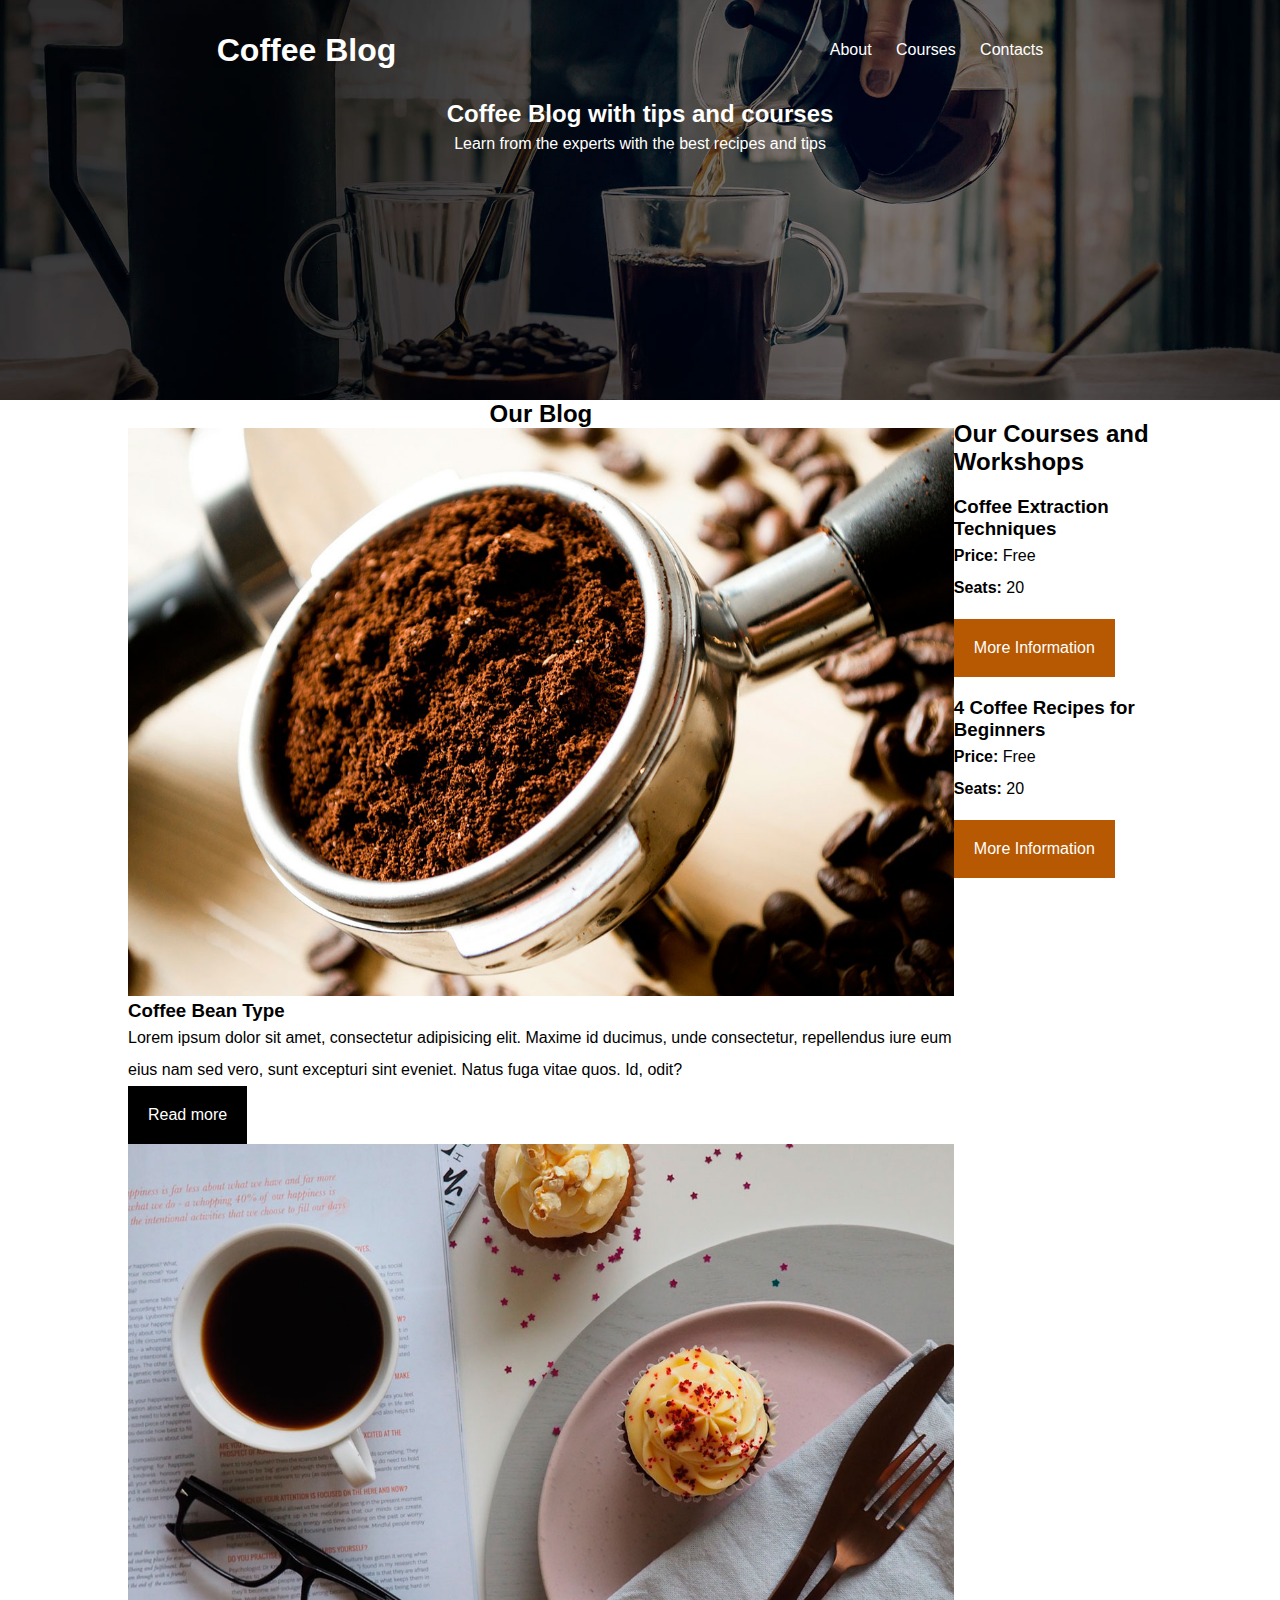
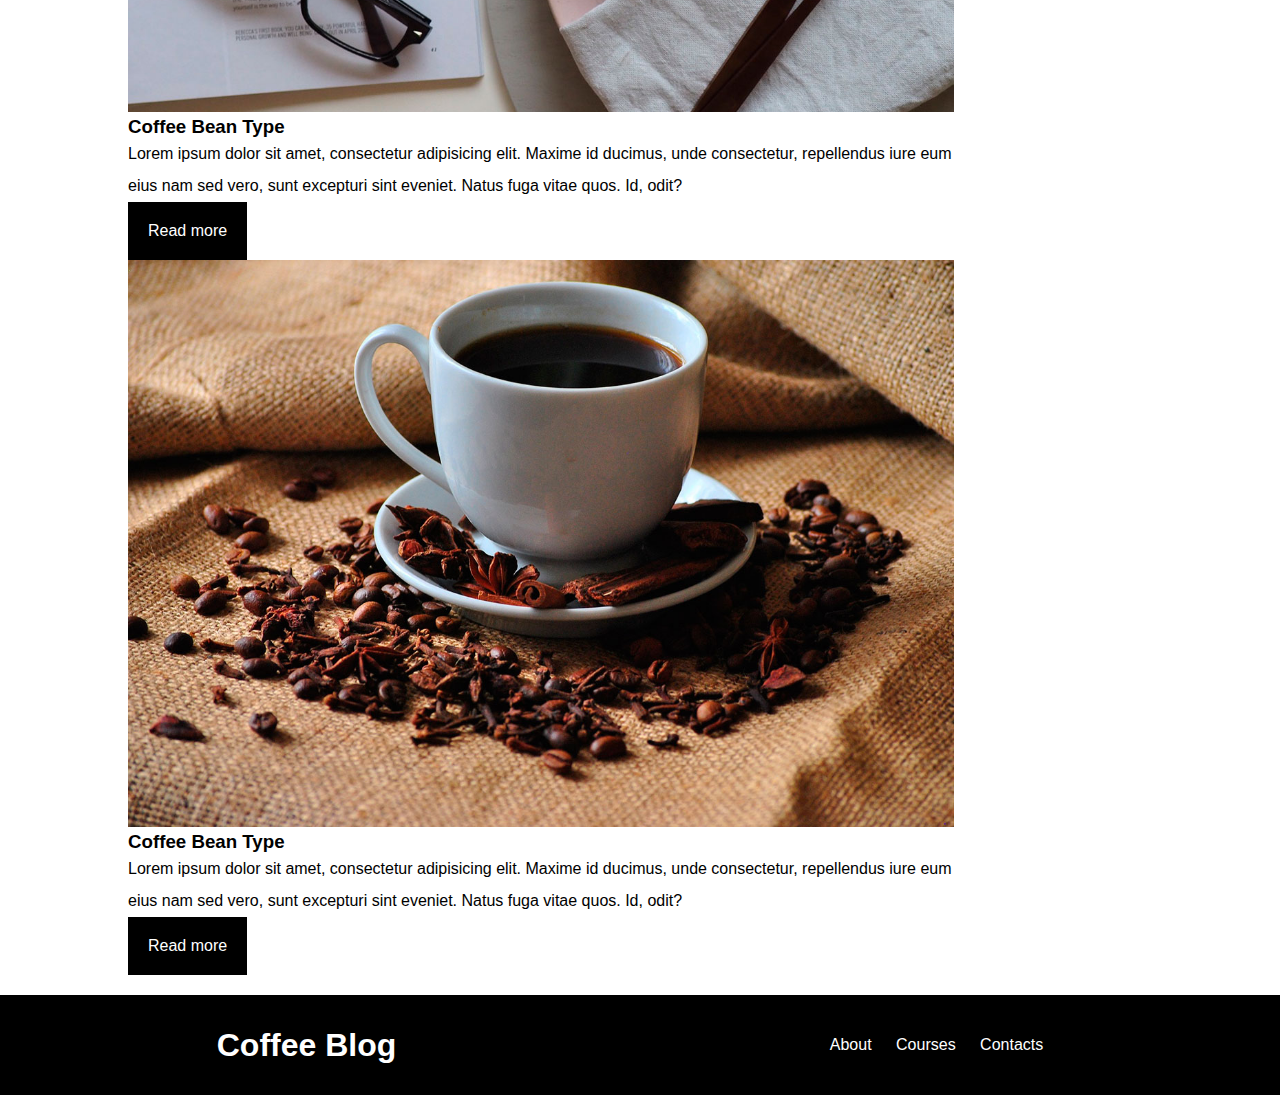
<file: CoffeeBlog/index.html>
<!DOCTYPE html>
<html lang="en">
<head>
    <meta charset="UTF-8">
    <meta name="viewport" content="width=device-width, initial-scale=1.0">
    <link rel="stylesheet" href="mystyle.css">
    <title>Coffee Blog</title>
</head>
<body>
    <!-- Header -->
    <header class="site-header">
        <div class="flex-container-menu">
            <h1>Coffee Blog</h1>
            <nav class="menu">
                <a href="About.html">About</a>
                <a href="Courses.html">Courses</a>
                <a href="Contacts.html">Contacts</a>
            </nav>
        </div>
        <h2>Coffee Blog with tips and courses</h2>
        <p class="header-text">Learn from the experts with the best recipes and tips</p>
    </header>
    
    <!-- Main Content -->
    <div class="flex-main-container container">
        <main>
            <h2>Our Blog</h2>
            <div>
                <img src="img/blog1.jpg" alt="Coffee Beans">
                <h3>Coffee Bean Type</h3>
                <p>Lorem ipsum dolor sit amet, consectetur adipisicing elit. Maxime id ducimus, unde consectetur, repellendus iure eum eius nam sed vero, sunt excepturi sint eveniet. Natus fuga vitae quos. Id, odit?</p>
                <a class="btn" href="#">Read more</a>
            </div>
            <div>
                <img src="img/blog2.jpg" alt="Coffee Beans">
                <h3>Coffee Bean Type</h3>
                <p>Lorem ipsum dolor sit amet, consectetur adipisicing elit. Maxime id ducimus, unde consectetur, repellendus iure eum eius nam sed vero, sunt excepturi sint eveniet. Natus fuga vitae quos. Id, odit?</p>
                <a class="btn" href="#">Read more</a>
            </div>
            <div>
                <img src="img/blog3.jpg" alt="Coffee Beans">
                <h3>Coffee Bean Type</h3>
                <p>Lorem ipsum dolor sit amet, consectetur adipisicing elit. Maxime id ducimus, unde consectetur, repellendus iure eum eius nam sed vero, sunt excepturi sint eveniet. Natus fuga vitae quos. Id, odit?</p>
                <a class="btn" href="#">Read more</a>
            </div>
        </main>
        
        <!-- Courses and Workshops Section -->
        <div class="section-heading">
            <h2>Our Courses and Workshops</h2>  
            <div>
                <h3>Coffee Extraction Techniques</h3>
                <div class="info-container">
                    <p><span class="label">Price:</span> <span class="value">Free</span></p> 
                    <p><span class="label">Seats:</span> <span class="value">20</span></p>
                </div>    
                <div>
                    <a class="btn more-info" href="#">More Information</a>
                </div>
            </div>
            <div>
                <h3>4 Coffee Recipes for Beginners</h3>
                <div class="info-container">
                    <p><span class="label">Price:</span> <span class="value">Free</span></p> 
                    <p><span class="label">Seats:</span> <span class="value">20</span></p>
                </div>    
                <div>
                    <a class="btn more-info" href="#">More Information</a>
                </div>
            </div>
        </div><!-- .section-heading -->
    </div><!-- .flex-main-container -->
    
    <!-- Footer -->
    <footer class="site-footer">
        <div class="flex-container-menu">
            <h1>Coffee Blog</h1>
            <nav class="menu">
                <a href="About.html">About</a>
                <a href="Courses.html">Courses</a>
                <a href="Contacts.html">Contacts</a>
            </nav>
        </div>
    </footer>
</body>
</html>
</file>
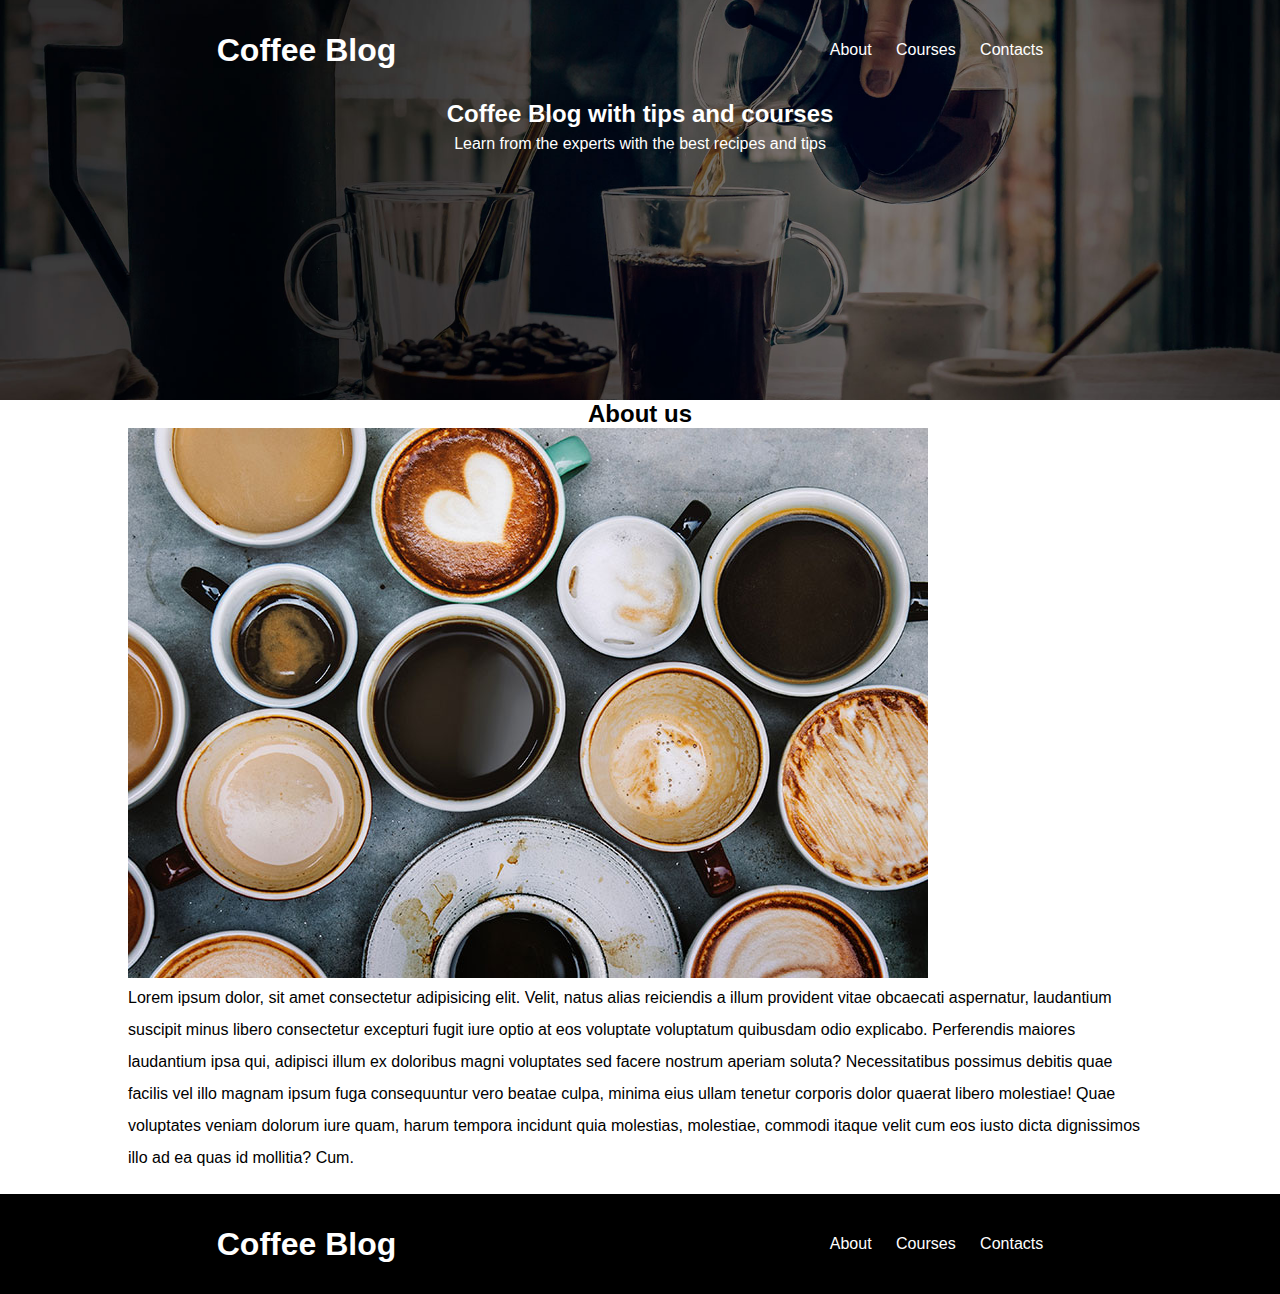
<file: CoffeeBlog/About.html>
<!DOCTYPE html>
<html lang="en">
<head>
    <meta charset="UTF-8">
    <meta name="viewport" content="width=device-width, initial-scale=1.0">
    <link rel="stylesheet" href="mystyle.css">
    <title>About</title>
</head>
<body>
    <header class="site-header">
        <div class="flex-container-menu">
            <h1>Coffee Blog</h1>
            <nav class="menu">
                <a href="About.html">About</a>
                <a href="Courses.html">Courses</a>
                <a href="Contacts.html">Contacts</a>
            </nav>
        </div>
        <h2>Coffee Blog with tips and courses</h2>
        <p class="header-text">Learn from the experts with the best recipes and tips</p>
    </header>
    <div class="flex-main-container container">
        <main>
            <h2>About us</h2>
            <div>
                <img src="img/us.jpg" alt="Coffee">

                <p>Lorem ipsum dolor, sit amet consectetur adipisicing elit. Velit, natus alias reiciendis a illum provident vitae obcaecati aspernatur, laudantium suscipit minus libero consectetur excepturi fugit iure optio at eos voluptate voluptatum quibusdam odio explicabo. Perferendis maiores laudantium ipsa qui, adipisci illum ex doloribus magni voluptates sed facere nostrum aperiam soluta? Necessitatibus possimus debitis quae facilis vel illo magnam ipsum fuga consequuntur vero beatae culpa, minima eius ullam tenetur corporis dolor quaerat libero molestiae! Quae voluptates veniam dolorum iure quam, harum tempora incidunt quia molestias, molestiae, commodi itaque velit cum eos iusto dicta dignissimos illo ad ea quas id mollitia? Cum.</p>
            </div>
            
            </div>
        </main>
                <footer class="site-footer">
                    <div class="flex-container-menu">
                        <h1>Coffee Blog</h1>
                        <nav class="menu">
                            <a href="About.html">About</a>
                            <a href="Courses.html">Courses</a>
                            <a href="Contacts.html">Contacts</a>
                        </nav>
                    </div>
                </footer>
        </div><!-- .flex-main-container -->
    </div>
</body>
</html>
</file>
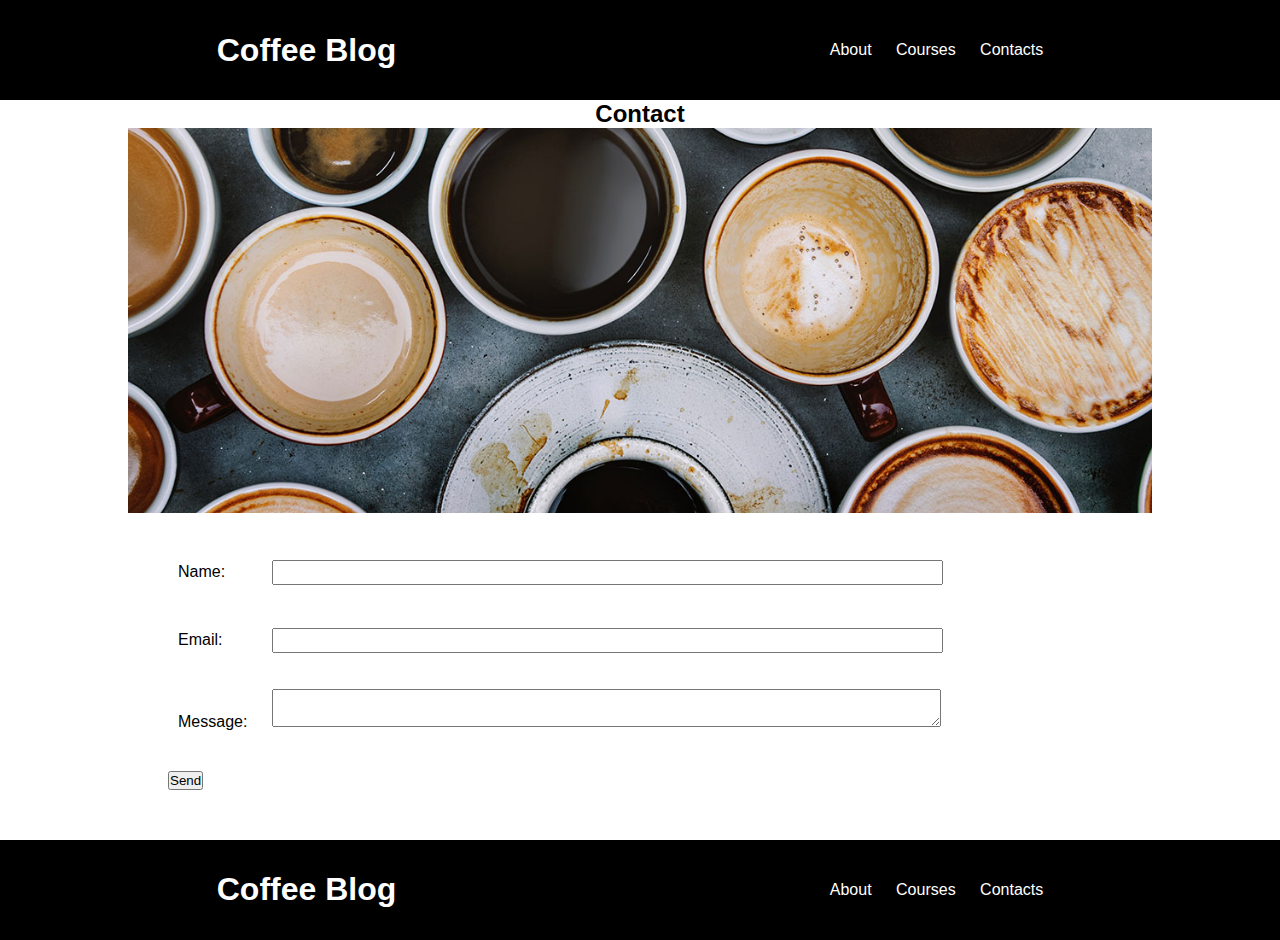
<file: CoffeeBlog/Contacts.html>
<!DOCTYPE html>
<html lang="en">
<head>
    <meta charset="UTF-8">
    <meta name="viewport" content="width=device-width, initial-scale=1.0">
    <link rel="stylesheet" href="mystyle.css">
    <title>Contact</title>
</head>
<body>
    <!-- Header -->
    <header class="header-secondary">
        <div class="flex-container-menu">
            <h1>Coffee Blog</h1>
            <nav class="menu">
                <a href="About.html">About</a>
                <a href="Courses.html">Courses</a>
                <a href="Contacts.html">Contacts</a>
            </nav>
        </div>
    </header>
    
    <!-- Main Content -->
    <main class="container">
        <h2>Contact</h2>
        <div class="form-container">
            <div class="form-img">
                <img src="img/contact.jpg" alt="">
            </div>
            <div class="form">
                <div class="input-container">
                    <label>Name:</label>
                    <input type="text">
                </div>
                <div class="input-container">
                    <label>Email:</label>
                    <input type="text">
                </div>
                <div class="input-container">
                    <label>Message:</label>
                    <textarea></textarea>
                </div>
                <div class="input-container">
                    <button>Send</button>
                </div>
            </div>
        </div>
    </main>
    
    <!-- Footer -->
    <footer class="footer-secondary">
        <div class="flex-container-menu">
            <h1>Coffee Blog</h1>
            <nav class="menu">
                <a href="About.html">About</a>
                <a href="Courses.html">Courses</a>
                <a href="Contacts.html">Contacts</a>
            </nav>
        </div>
    </footer>
</body>
</html>
</file>
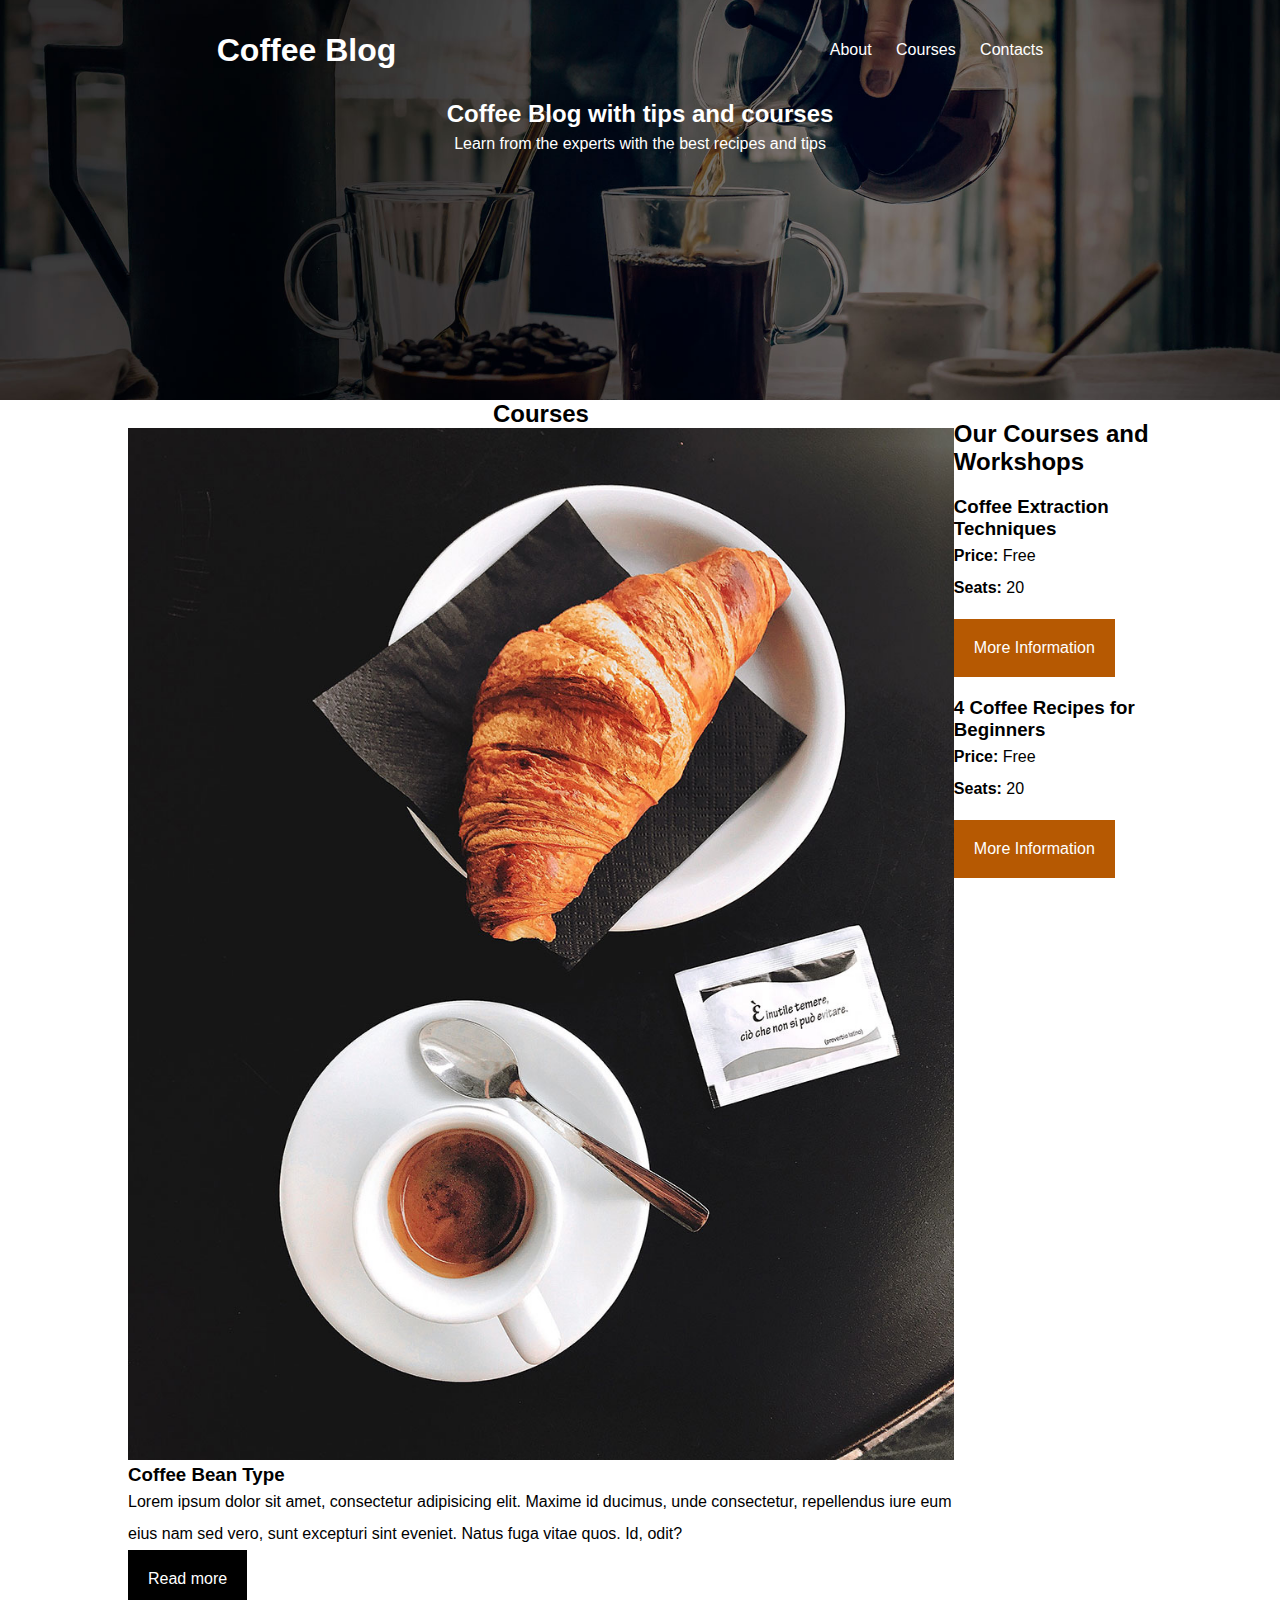
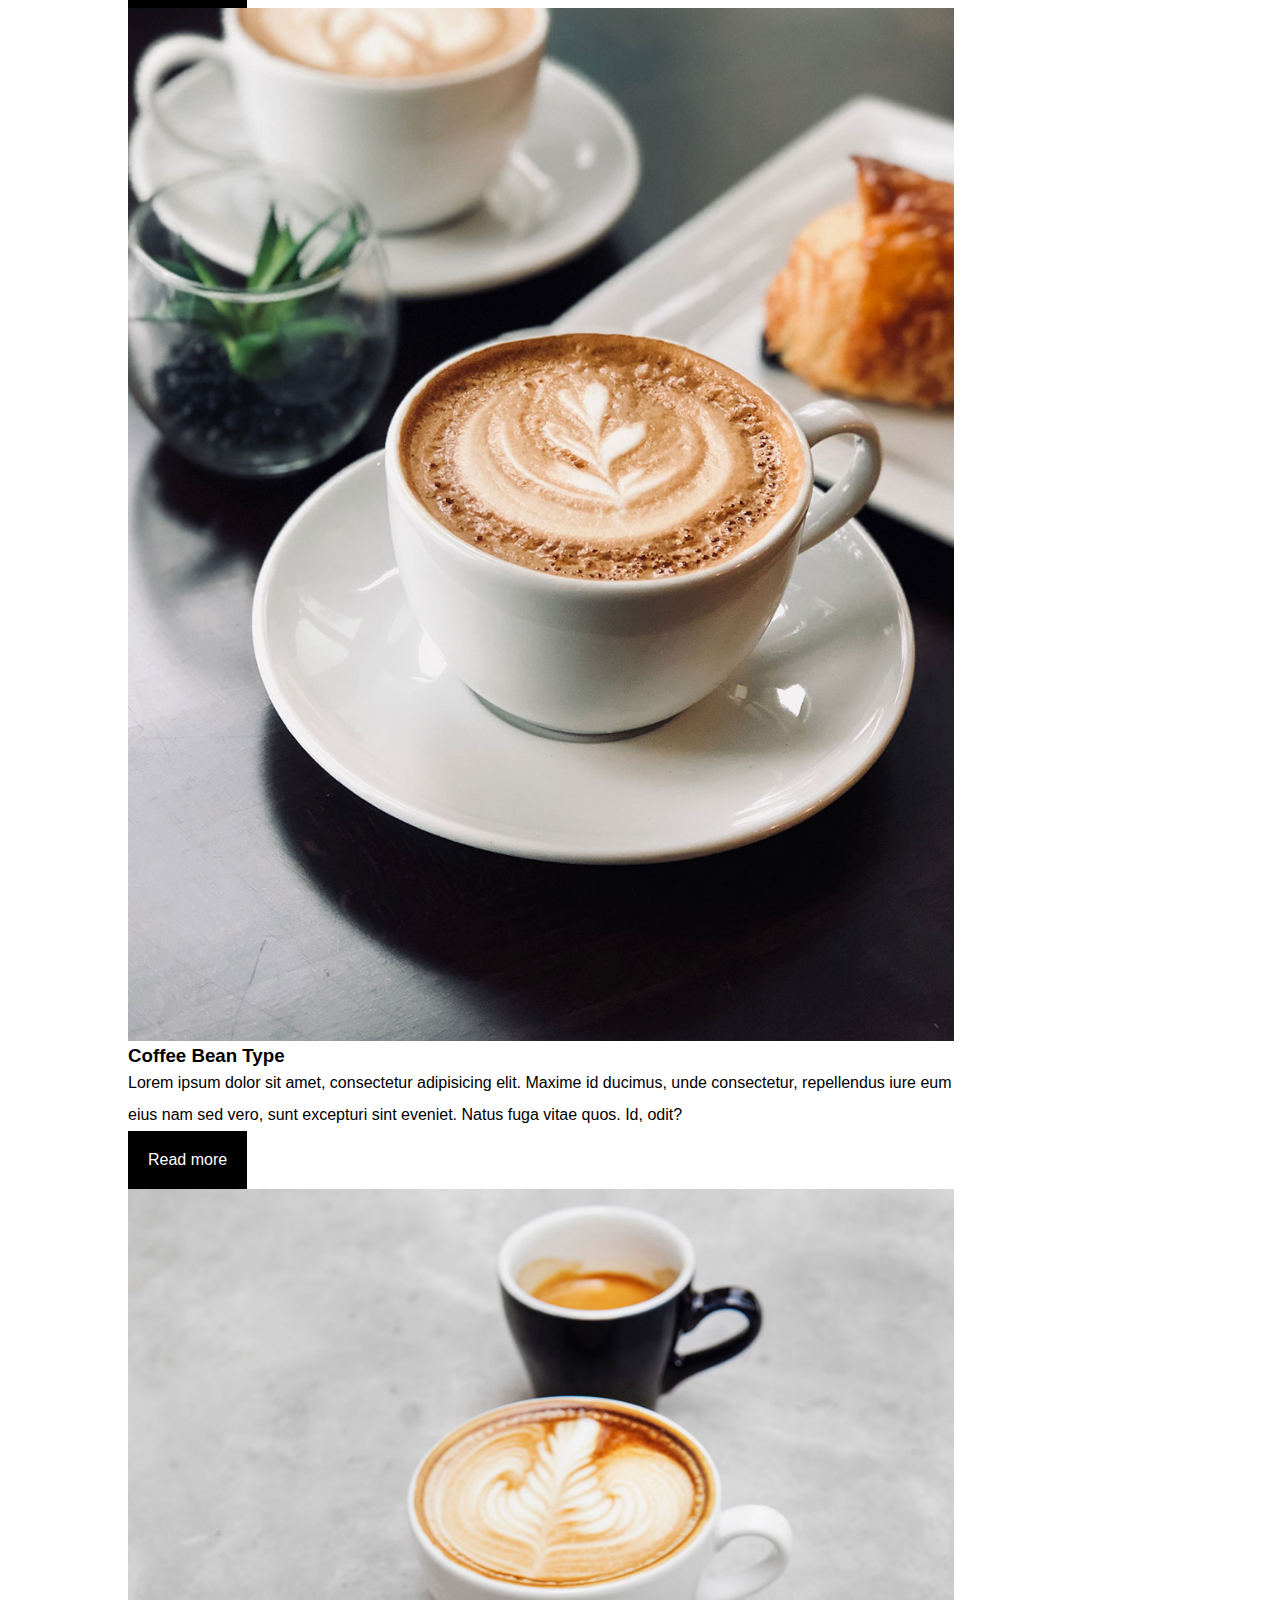
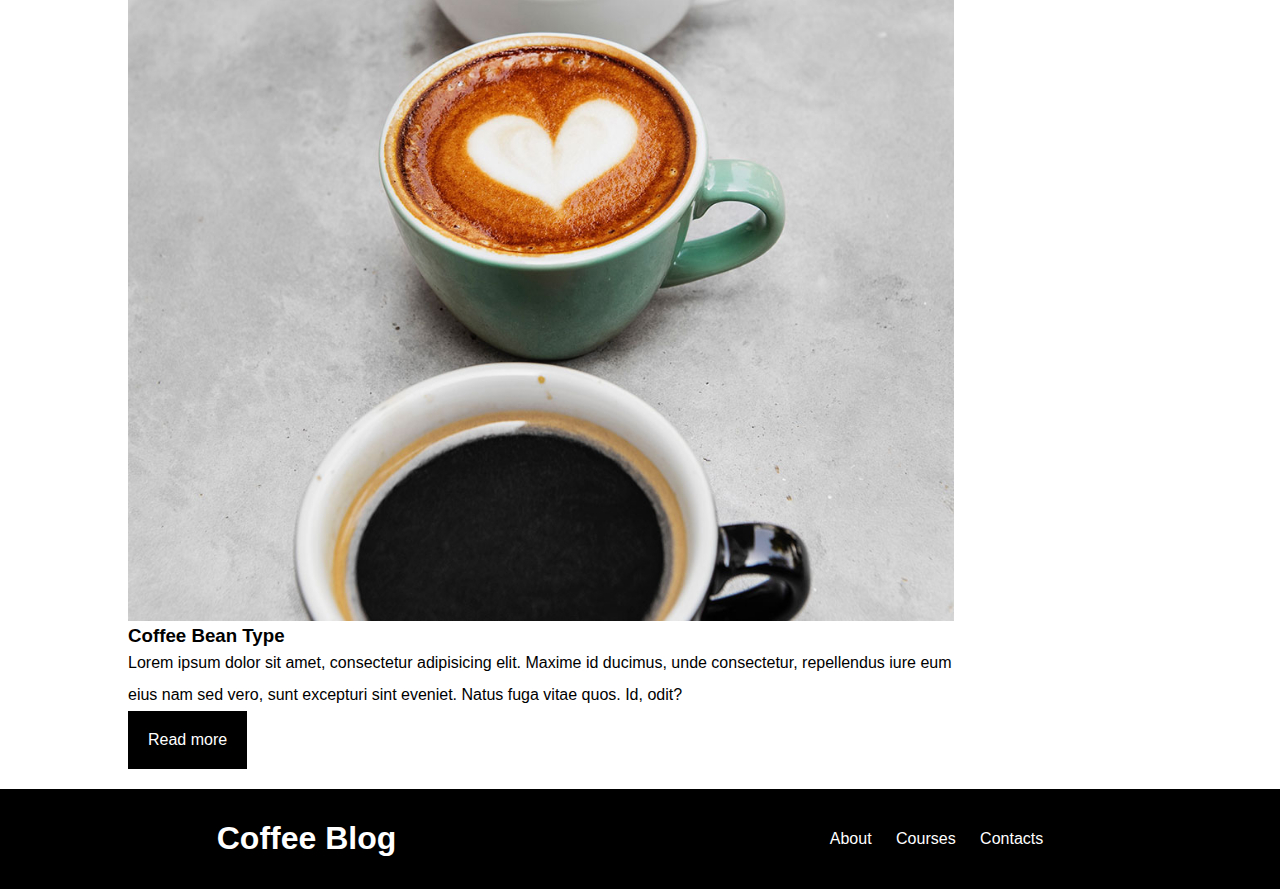
<file: CoffeeBlog/Courses.html>
<!DOCTYPE html>
<html lang="en">
<head>
    <meta charset="UTF-8">
    <meta name="viewport" content="width=device-width, initial-scale=1.0">
    <link rel="stylesheet" href="mystyle.css">
    <title>Courses</title>
</head>
<body>
    <!-- Header -->
    <header class="site-header">
        <div class="flex-container-menu">
            <h1>Coffee Blog</h1>
            <nav class="menu">
                <a href="About.html">About</a>
                <a href="Courses.html">Courses</a>
                <a href="Contacts.html">Contacts</a>
            </nav>
        </div>
        <h2>Coffee Blog with tips and courses</h2>
        <p class="header-text">Learn from the experts with the best recipes and tips</p>
    </header>
    
    <!-- Main Content -->
    <div class="flex-main-container container">
        <main>
            <h2>Courses</h2>
            <div>
                <img src="img/course1.jpg" alt="Coffee Beans">
                <h3>Coffee Bean Type</h3>
                <p>Lorem ipsum dolor sit amet, consectetur adipisicing elit. Maxime id ducimus, unde consectetur, repellendus iure eum eius nam sed vero, sunt excepturi sint eveniet. Natus fuga vitae quos. Id, odit?</p>
                <a class="btn" href="#">Read more</a>
            </div>
            <div>
                <img src="img/course2.jpg" alt="Coffee Beans">
                <h3>Coffee Bean Type</h3>
                <p>Lorem ipsum dolor sit amet, consectetur adipisicing elit. Maxime id ducimus, unde consectetur, repellendus iure eum eius nam sed vero, sunt excepturi sint eveniet. Natus fuga vitae quos. Id, odit?</p>
                <a class="btn" href="#">Read more</a>
            </div>
            <div>
                <img src="img/course3.jpg" alt="Coffee Beans">
                <h3>Coffee Bean Type</h3>
                <p>Lorem ipsum dolor sit amet, consectetur adipisicing elit. Maxime id ducimus, unde consectetur, repellendus iure eum eius nam sed vero, sunt excepturi sint eveniet. Natus fuga vitae quos. Id, odit?</p>
                <a class="btn" href="#">Read more</a>
            </div>
        </main>
        
        <!-- Courses and Workshops Section -->
        <div class="section-heading">
            <h2>Our Courses and Workshops</h2>  
            <div>
                <h3>Coffee Extraction Techniques</h3>
                <div class="info-container">
                    <p><span class="label">Price:</span> <span class="value">Free</span></p> 
                    <p><span class="label">Seats:</span> <span class="value">20</span></p>
                </div>    
                <div>
                    <a class="btn more-info" href="#">More Information</a>
                </div>
            </div>
            <div>
                <h3>4 Coffee Recipes for Beginners</h3>
                <div class="info-container">
                    <p><span class="label">Price:</span> <span class="value">Free</span></p> 
                    <p><span class="label">Seats:</span> <span class="value">20</span></p>
                </div>    
                <div>
                    <a class="btn more-info" href="#">More Information</a>
                </div>
            </div>
        </div><!-- .section-heading -->
    </div><!-- .flex-main-container -->
    
    <!-- Footer -->
    <footer class="site-footer">
        <div class="flex-container-menu">
            <h1>Coffee Blog</h1>
            <nav class="menu">
                <a href="About.html">About</a>
                <a href="Courses.html">Courses</a>
                <a href="Contacts.html">Contacts</a>
            </nav>
        </div>
    </footer>
</body>
</html>
</file>
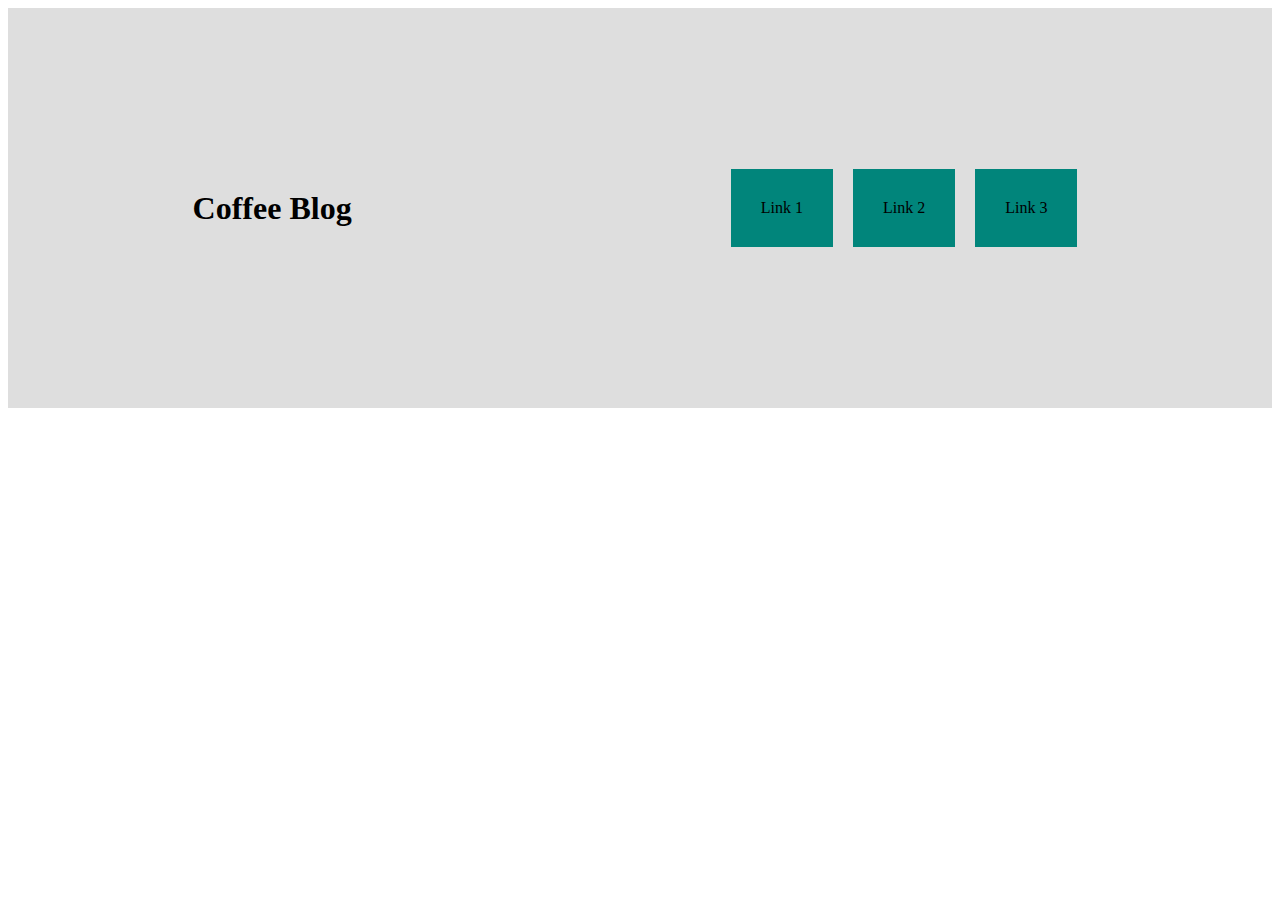
<file: CoffeeBlog/FlexBox.html>
<!DOCTYPE html>
<html lang="en">
<head>
    <meta charset="UTF-8">
    <meta name="viewport" content="width=device-width, initial-scale=1.0">
    <title>Document</title>
    <style>
        .flex-container{
            display: flex;
            flex-direction: row;
            justify-content: space-between;
            align-items: center;
            background-color: #dedede;
            height: 400px;
        }
    .flex-item{
        background-color: rgb(1, 133, 123);
        padding: 30px;
        margin: 10px;
        text-align: center;
    }
    .container{
        display: flex;
        justify-content: space-around;
        background-color: #dedede;
        align-items: center;
    }
    </style>
</head>
<body>
    <div class="container">
        <h1>Coffee Blog</h1>
        <div class="flex-container">
        <div class="flex-item">Link 1</div>
        <div class="flex-item">Link 2</div>
        <div class="flex-item">Link 3</div>
    </div>
    </div>
</body>
</html>
</file>
<file: CoffeeBlog/mystyle.css>
/*gobal*/
*{
    margin: 0;
    padding: 0;
}
body{
    font-family: arial;
}
img{
    max-width: 100%;
}
p{
    line-height: 2;
}
h2{
    text-align: center;
}
.section-heading h2{
    text-align: left; 
    color: black; 
    margin-top: 20px; 
    margin-bottom: 20px; 
    font-size: 24px; 
    font-weight: bold;
}
.info-container {
    margin-bottom: 5px; 
}

.info-container h3 {
    margin-top: 20px; 
    margin-bottom: 10px;
    font-size: 20px; 
}
.label {
    font-weight:bold; 
}

.value {
    font-weight: normal;
}
a{
    text-decoration: none;
}
   /*utilities*/
   .btn{
    display: inline-block;
    background-color: black;
    color: white;
    padding: 20px;
   }
.container{
    width: 80%;
    margin-left: auto;
    margin-right: auto;
}
/*header*/
   .site-header{
    background-image: url(img/banner.jpg);
    background-position: center center;
    background-size: cover;
    height: 400px;
    color: white;
    text-align: center;
    }
    .menu a{
        color:white;
        margin-right: 20px;
    }
    .flex-container-menu{
        display: flex;
        flex-direction: row;
        justify-content: space-around;
        align-items: center;
        height: 100px;
    }
    .flex-main-container{
        display: flex;
    }
    .header-secondary{
        background-color: black;
        color: white;
    }
/* More Information link */
.btn.more-info {
    background-color:#b65902;
    color: white; 
    margin-top: 10px; 
    margin-bottom: 20px;
    display: inline-block; 
    padding: 20px;
}
/*footer*/
.site-footer{
    background-color: black;
    background-position: center center;
    background-size: cover;
    height: 100px;
    color: white;
    text-align: center;
    margin-top: 20px;
    }
    /*contact*/
    .form-container{
        display: flex;
        flex-direction: column;
    }
    .form{
        background-color: white;
        margin-top: -40px;
        padding: 30px;
    }
    .input-container{
margin-bottom: 10px;
padding: 10px;
    }
    .input-container label{
display: inline-block;
width: 80px;
text-align: left;
padding: 10px;
    }
    .input-container input,
    .input-container textarea{
width: 70%;
padding: 3px;
    }
    .footer-secondary{
        background-color: black;
        color: white;
    }
</file>
